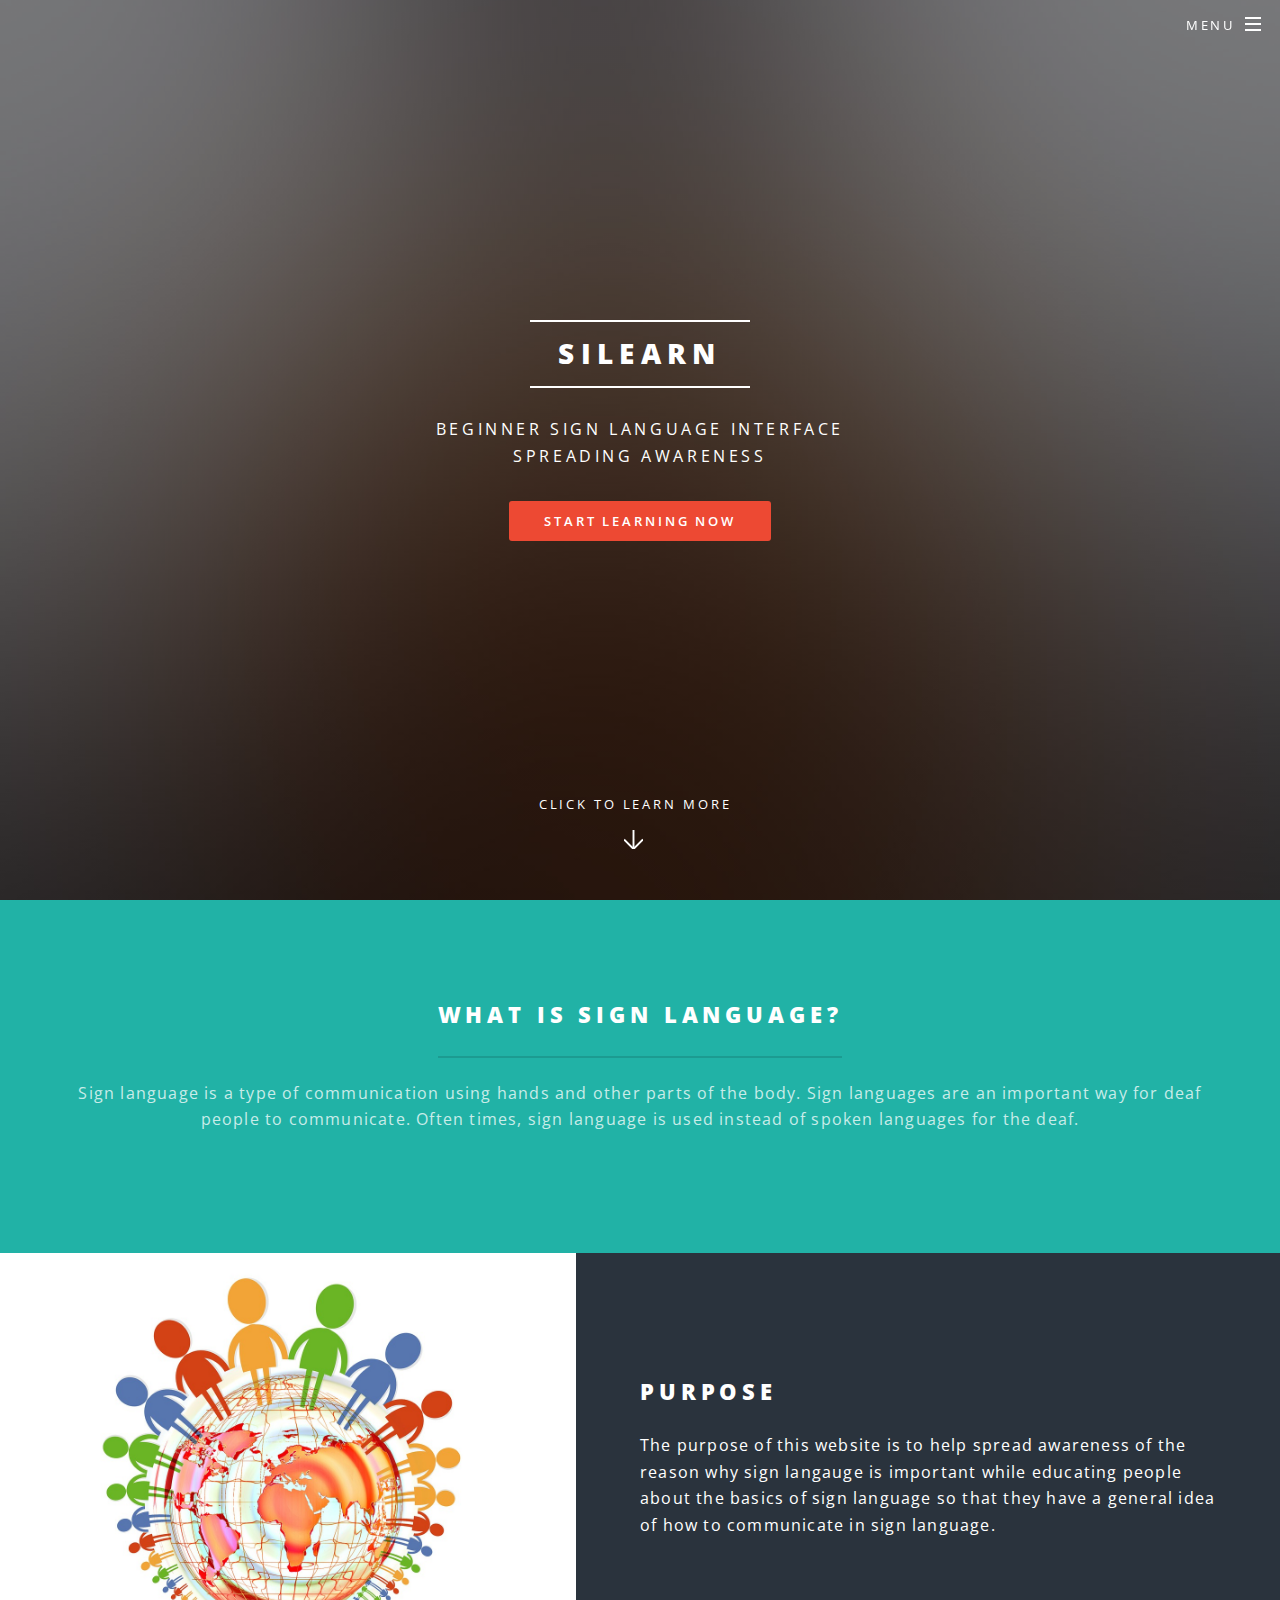
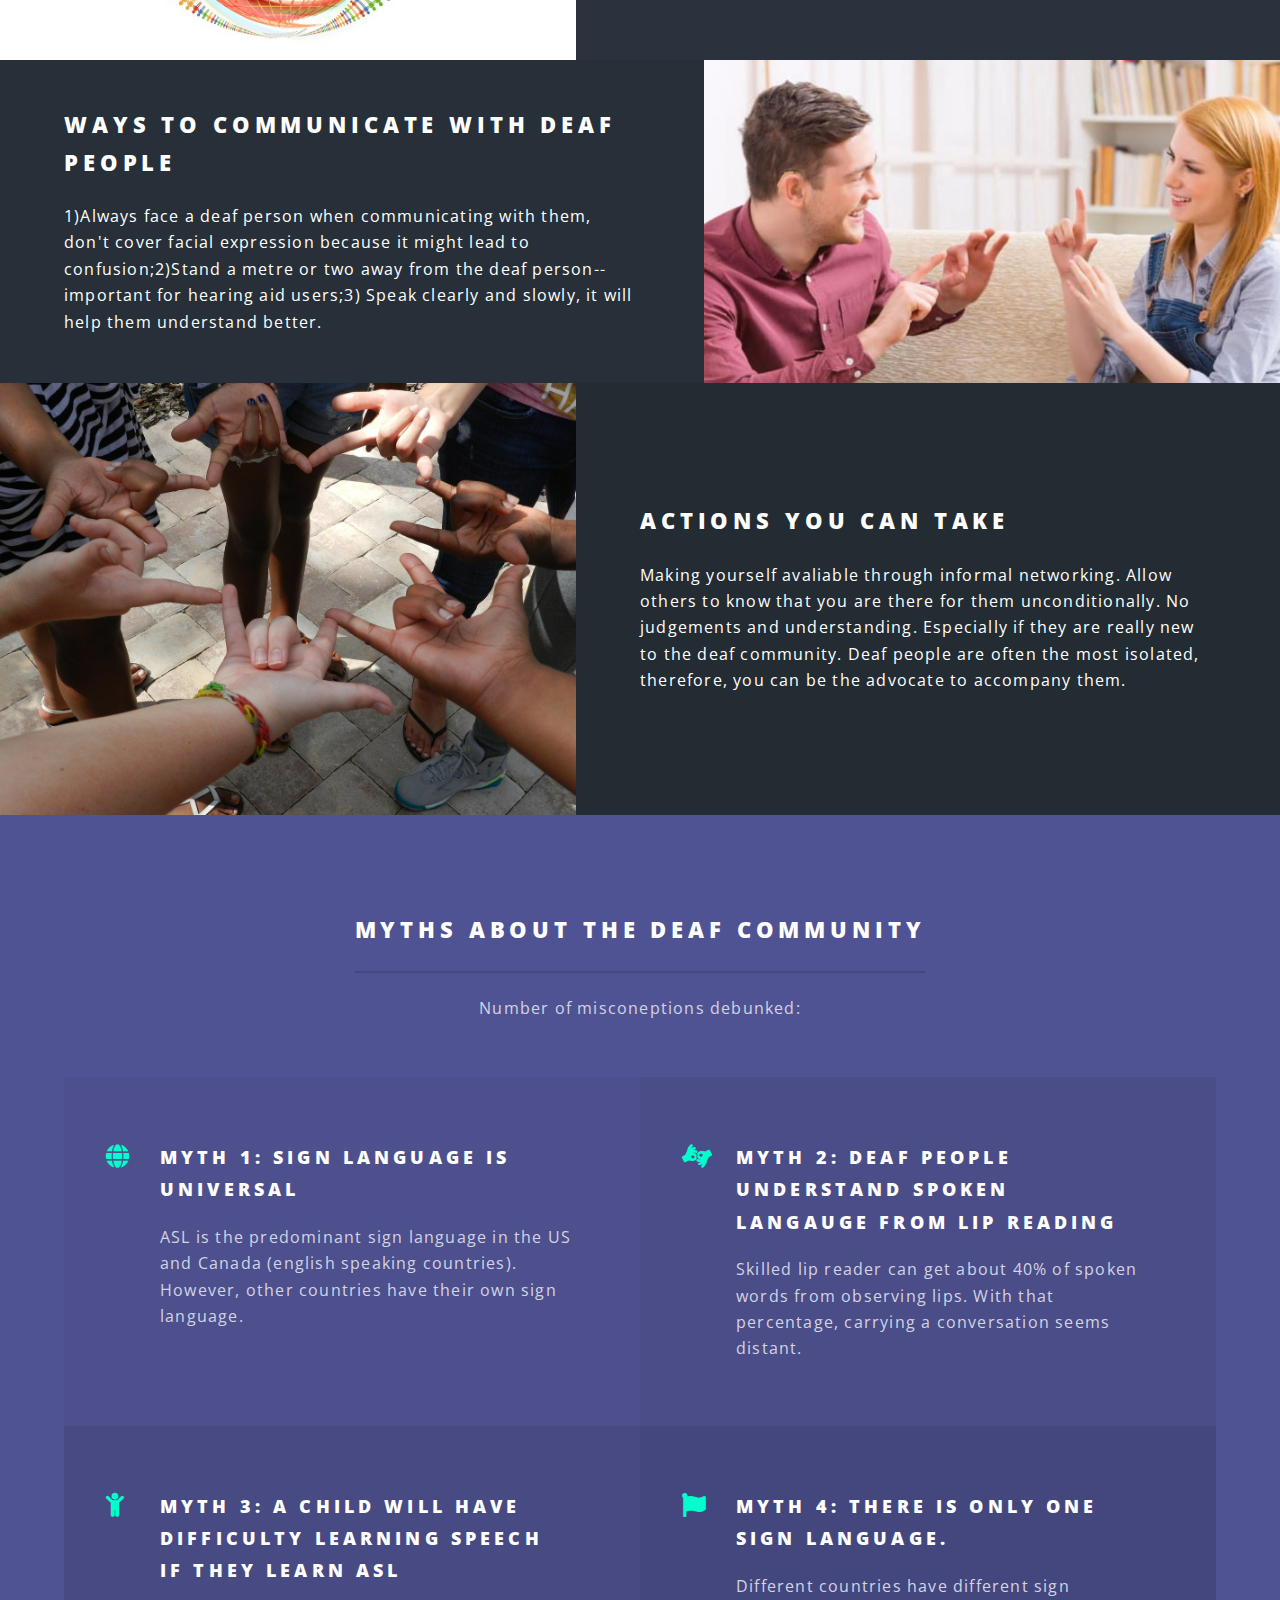
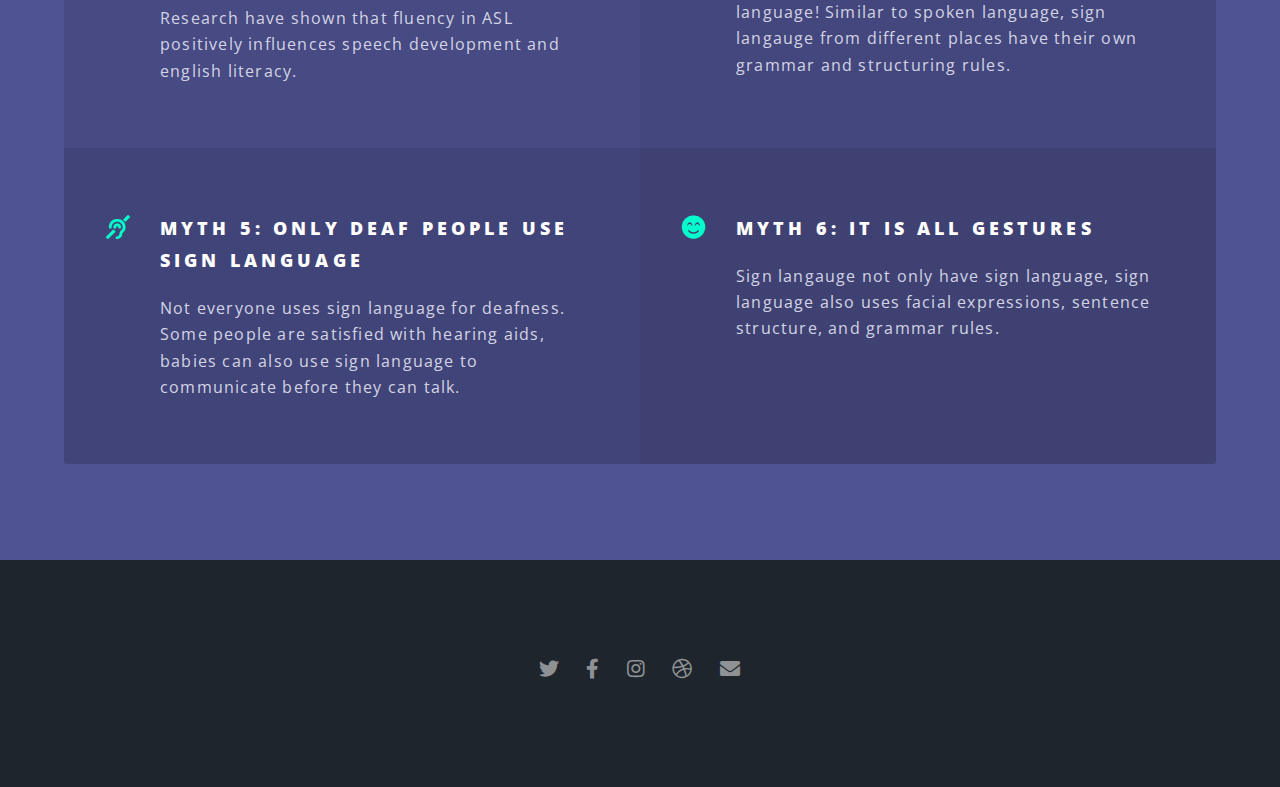
<file: index.html>
<!DOCTYPE HTML>
<html>
	<head>
		<title>Silearn</title>
		<meta charset="utf-8" />
		<meta name="viewport" content="width=device-width, initial-scale=1, user-scalable=no" />
		<link rel="stylesheet" href="cssJS/css/main.css"/>
		<noscript><link rel="stylesheet" href="cssJS/css/noscript.css"/></noscript>
	</head>
	<body class="landing is-preload">
<!-- Page Wrapper -->
	<div id="page-wrapper">
		<!-- Header -->
			<header id="header" class="alt">
				<h1><a href="index.html">Silearn</a></h1>
				<nav id="nav">
					<ul>
						<li class="special">
							<a href="#menu" class="menuToggle"><span>Menu</span></a>
							<div id="menu">
								<ul>
									<li><a href="index.html">Home</a></li>
									<li><a href="learning.html">Learn</a></li>
									<!-- <li><a href="flashcards.html">Flashcards</a></li> not deployed yet -->
									<li><a href="aboutme.html">About</a></li>
								</ul>
							</div>
						</li>
					</ul>
				</nav>
			</header>
<!-- Banner -->
	<section id="banner">
		<div class="inner">
			<h2>Silearn</h2>
			<p>Beginner Sign language Interface<br />
			Spreading Awareness<br />
			<ul class="actions special">
				<li><a href="learning.html" class="button primary">Start Learning Now</a></li>
			</ul>
		</div>
		<a href="#one" class="more scrolly">Click to learn more</a>
	</section>

<!-- One -->
	<section id="one" class="wrapper style1 special">
		<div class="inner">
			<header class="major">
				<h2>What is Sign Language?</h2>
				<p>Sign language is a type of communication using hands and other parts of the body. Sign languages are an important way for deaf people to communicate. Often times, sign language is used instead of spoken languages for the deaf.  </p>
			</header>
		</div>
	</section>
<!-- Two -->
	<section id="two" class="wrapper alt style2">
		<section class="spotlight">
			<div class="image"><img src="assets/peopleHoldinghands.jpg" alt="2 people communicating saying hello in ASL" /></div><div class="content">
				<h2>Purpose</h2>
				<p>The purpose of this website is to help spread awareness of the reason why sign langauge is important while educating people about the basics of sign language so that they have a general idea of how to communicate in sign language.</p>
			</div>
		</section>
		<section class="spotlight">
			<div class="image"><img src="assets/communication.jpg" alt="" /></div><div class="content">
				<h2>Ways to communicate with deaf people</h2>
				<p>1)Always face a deaf person when communicating with them, don't cover facial expression because it might lead to confusion;2)Stand a metre or two away from the deaf person--important for hearing aid users;3) Speak clearly and slowly, it will help them understand better.</p>
			</div>
		</section>
		<section class="spotlight">
			<div class="image"><img src="assets/groupofhands.jpg" alt="group of people together as one with their hands" /></div><div class="content">
				<h2>Actions you can take</h2>
				<p>Making yourself avaliable through informal networking. Allow others to know that you are there for them unconditionally. No judgements and understanding. Especially if they are really new to the deaf community. Deaf people are often the most isolated, therefore, you can be the advocate to accompany them.</p>
			</div>
		</section>
	</section>

<!-- Three -->
	<section id="three" class="wrapper style3 special">
		<div class="inner">
			<header class="major">
				<h2>Myths about the deaf community</h2>
				<p>Number of misconeptions debunked:</p>
			</header>
			<ul class="features">
				<li class="icon solid fa-globe">
					<h3>Myth 1: Sign language is universal</h3>
					<p>ASL is the predominant sign language in the US and Canada (english speaking countries). However, other countries have their own sign language.</p>
				</li>
				<li class="icon solid fa-american-sign-language-interpreting">
					<h3>Myth 2: Deaf people understand spoken langauge from lip reading</h3>
					<p>Skilled lip reader can get about 40% of spoken words from observing lips. With that percentage, carrying a conversation seems distant.</p>
				</li>
				<li class="icon solid fa-child">
					<h3>Myth 3: A child will have difficulty learning speech if they learn ASL</h3>
					<p>Research have shown that fluency in ASL positively influences speech development and english literacy.</p>
				</li>
				<li class="icon solid fa-flag">
					<h3>Myth 4: There is only one sign language.</h3>
					<p>Different countries have different sign language! Similar to spoken language, sign langauge from different places have their own grammar and structuring rules.</p>
				</li>
				<li class="icon solid fa-deaf">
					<h3>Myth 5: Only deaf people use sign language</h3>
					<p>Not everyone uses sign language for deafness. Some people are satisfied with hearing aids, babies can also use sign language to communicate before they can talk.</p>
				</li>
				<li class="icon solid fa-smile-beam">
					<h3>Myth 6: It is all gestures</h3>
					<p>Sign langauge not only have sign language, sign language also uses facial expressions, sentence structure, and grammar rules.</p>
				</li>
			</ul>
		</div>
	</section>

		<!-- Footer -->
			<footer id="footer">
				<ul class="icons">
					<li><a href="#" class="icon brands fa-twitter"><span class="label">Twitter</span></a></li>
					<li><a href="#" class="icon brands fa-facebook-f"><span class="label">Facebook</span></a></li>
					<li><a href="#" class="icon brands fa-instagram"><span class="label">Instagram</span></a></li>
					<li><a href="#" class="icon brands fa-dribbble"><span class="label">Dribbble</span></a></li>
					<li><a href="#" class="icon solid fa-envelope"><span class="label">Email</span></a></li>
				</ul>
			</footer>

	</div>

		<!-- Scripts -->
		<script src="cssJS/js/jquery.min.js"></script>
		<script src="cssJS/js/jquery.scrollex.min.js"></script>
		<script src="cssJS/js/jquery.scrolly.min.js"></script>
		<script src="cssJS/js/browser.min.js"></script>
		<script src="cssJS/js/breakpoints.min.js"></script>
		<script src="cssJS/js/util.js"></script>
		<script src="cssJS/js/main.js"></script>

	</body>
</html>
</file>
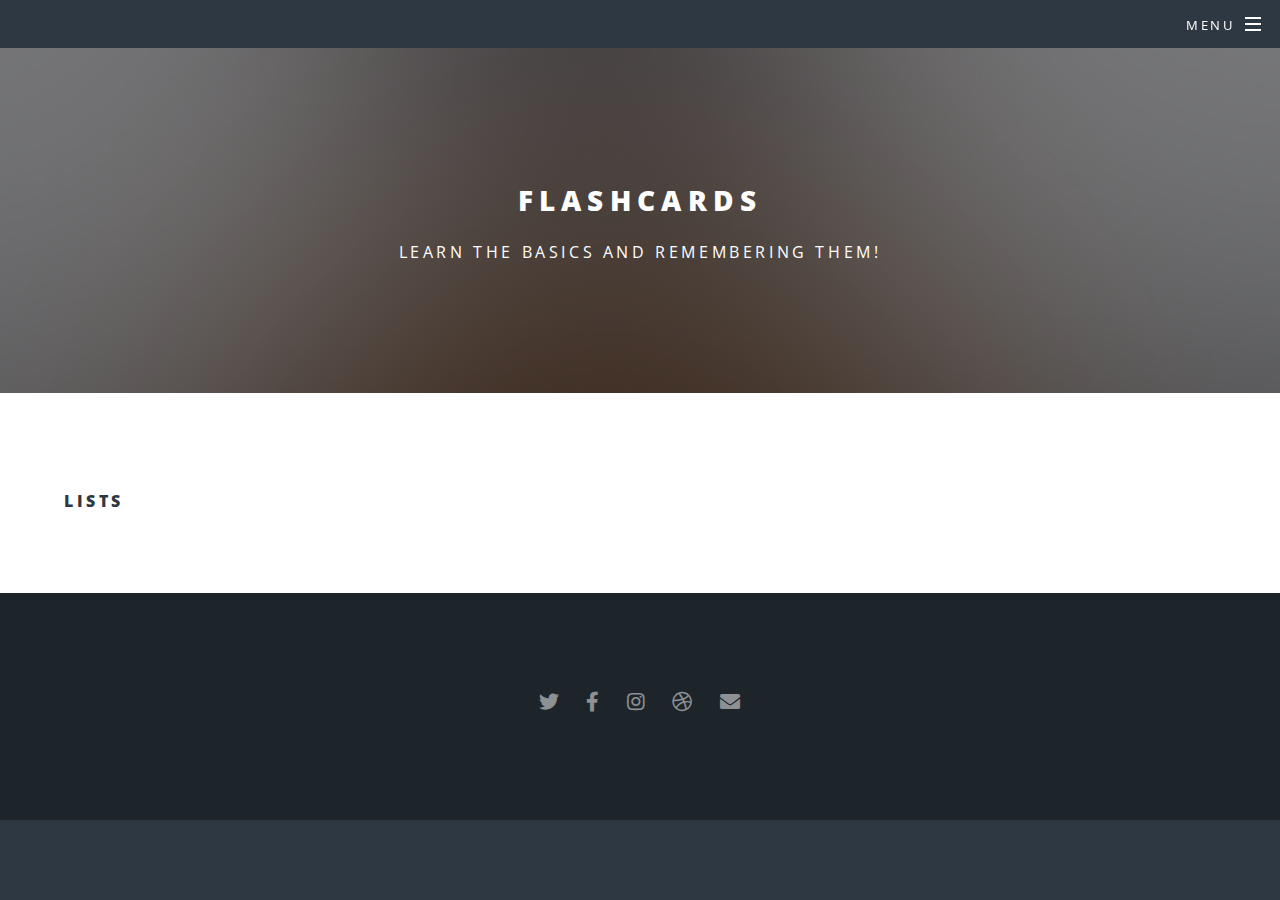
<file: flashcards.html>
<!DOCTYPE HTML>
<html>
	<head>
		<title>Flashcards</title>
		<meta charset="utf-8" />
		<meta name="viewport" content="width=device-width, initial-scale=1, user-scalable=no" />
		<link rel="stylesheet" href="cssJS/css/main.css" />
		<noscript><link rel="stylesheet" href="cssJS/css/noscript.css" /></noscript>
	</head>
	<body class="is-preload">

	<!-- Page Wrapper -->
	<div id="page-wrapper">

	<!-- Header -->
	<header id="header" class="alt">
	<h1><a href="index.html">Silearn</a></h1>
	<nav id="nav">
		<ul> 
			<!-- page not deployed -->
			<li class="special">
				<a href="#menu" class="menuToggle"><span>Menu</span></a>
				<div id="menu">
					<ul>
						<li><a href="index.html">Home</a></li>
						<li><a href="learning.html">Learn</a></li>
						<li><a href="flashcards.html">Flashcards</a></li>
						<li><a href="aboutme.html">About</a></li>
					</ul>
				</div>
			</li>
		</ul>
	</nav>
	</header>

	<!-- Main -->
	<article id="main">
		<header>
			<h2>Flashcards</h2>
			<p>Learn the basics and remembering them!</p>
		</header>
		<section class="wrapper style5">
			<div class="inner">
				<section>
					<h4>Lists</h4>
			</div>
		</section>
	</article>

	<!-- Footer -->
	<footer id="footer">
		<ul class="icons">
			<li><a href="#" class="icon brands fa-twitter"><span class="label">Twitter</span></a></li>
			<li><a href="#" class="icon brands fa-facebook-f"><span class="label">Facebook</span></a></li>
			<li><a href="#" class="icon brands fa-instagram"><span class="label">Instagram</span></a></li>
			<li><a href="#" class="icon brands fa-dribbble"><span class="label">Dribbble</span></a></li>
			<li><a href="#" class="icon solid fa-envelope"><span class="label">Email</span></a></li>
		</ul>
	</footer>

	</div>

	<!-- Scripts -->
	<script src="cssJS/js/jquery.min.js"></script>
	<script src="cssJS/js/jquery.scrollex.min.js"></script>
	<script src="cssJS/js/jquery.scrolly.min.js"></script>
	<script src="cssJS/js/browser.min.js"></script>
	<script src="cssJS/js/breakpoints.min.js"></script>
	<script src="cssJS/js/util.js"></script>
	<script src="cssJS/js/main.js"></script>

	</body>
</html>
</file>
<file: cssJS/css/noscript.css>
/* Banner transformation, the base*/

	body.is-preload #banner h2 {
		-moz-transform: none;
		-webkit-transform: none;
		-ms-transform: none;
		transform: none;
		opacity: 1;
	}

		body.is-preload #banner h2:before, body.is-preload #banner h2:after {
			width: 100%;
		}

	body.is-preload #banner .more {
		-moz-transform: none;
		-webkit-transform: none;
		-ms-transform: none;
		transform: none;
		opacity: 1;
	}

	body.is-preload #banner:after {
		opacity: 0;
	}
</file>
<file: cssJS/css/main.css>
@import url(fontawesome-all.min.css);
@import url("https://fonts.googleapis.com/css?family=Open+Sans:400,400italic,600,600italic,800,800italic");

html, body, div, span, applet, object,
iframe, h1, h2, h3, h4, h5, h6, p, blockquote,
pre, a, abbr, acronym, address, big, cite,
code, del, dfn, em, img, ins, kbd, q, s, samp,
small, strike, strong, sub, sup, tt, var, b,
u, i, center, dl, dt, dd, ol, ul, li, fieldset,
form, label, legend, table, caption, tbody,
tfoot, thead, tr, th, td, article, aside,
canvas, details, embed, figure, figcaption,
footer, header, hgroup, menu, nav, output, ruby,
section, summary, time, mark, audio, video {
	margin: 0;
	padding: 0;
	border: 0;
	font-size: 100%;
	font: inherit;
	vertical-align: baseline;}

article, aside, details, figcaption, figure,
footer, header, hgroup, menu, nav, section {
	display: block;}

body {
	line-height: 1;
}

ol, ul {
	list-style: none;
}

table {
	border-collapse: collapse;
	border-spacing: 0;
}

body {
	-webkit-text-size-adjust: none;
}

mark {
	background-color: transparent;
	color: inherit;
}

input::-moz-focus-inner {
	border: 0;
	padding: 0;
}

input, select, textarea {
	-moz-appearance: none;
	-webkit-appearance: none;
	-ms-appearance: none;
	appearance: none;
	/* border: none; */
}

/* Basic */

	@-ms-viewport {
		width: device-width;
	}

	html {
		box-sizing: border-box;
	}

	*, *:before, *:after {
		box-sizing: inherit;
	}

	body {
		background: #2e3842;
	}

		body.is-preload *, body.is-preload *:before, body.is-preload *:after {
			-moz-animation: none !important;
			-webkit-animation: none !important;
			-ms-animation: none !important;
			animation: none !important;
			-moz-transition: none !important;
			-webkit-transition: none !important;
			-ms-transition: none !important;
			transition: none !important;
		}

	body, input, select, textarea {
		color: #fff;
		font-family: "Open Sans", Helvetica, sans-serif;
		font-size: 15pt;
		font-weight: 400;
		letter-spacing: 0.075em;
		line-height: 1.65em;
	}

		@media screen and (max-width: 1680px) {

			body, input, select, textarea {
				font-size: 13pt;
			}

		}

		@media screen and (max-width: 1280px) {

			body, input, select, textarea {
				font-size: 12pt;
			}

		}

		@media screen and (max-width: 736px) {

			body, input, select, textarea {
				font-size: 11pt;
				letter-spacing: 0.0375em;
			}

		}

	a {
		-moz-transition: color 0.2s ease, border-bottom-color 0.2s ease;
		-webkit-transition: color 0.2s ease, border-bottom-color 0.2s ease;
		-ms-transition: color 0.2s ease, border-bottom-color 0.2s ease;
		transition: color 0.2s ease, border-bottom-color 0.2s ease;
		border-bottom: dotted 1px;
		color: inherit;
		text-decoration: none;
	}

		a:hover {
			border-bottom-color: transparent;
		}

	strong, b {
		color: #fff;
		font-weight: 600;
	}

	em, i {
		font-style: italic;
	}

	p {
		margin: 0 0 2em 0;
	}

	h1, h2, h3, h4, h5, h6 {
		color: #fff;
		font-weight: 800;
		letter-spacing: 0.225em;
		line-height: 1em;
		margin: 0 0 1em 0;
		text-transform: uppercase;
	}

		h1 a, h2 a, h3 a, h4 a, h5 a, h6 a {
			color: inherit;
			text-decoration: none;
		}

	h2 {
		font-size: 1.35em;
		line-height: 1.75em;
	}

		@media screen and (max-width: 736px) {

			h2 {
				font-size: 1.1em;
				line-height: 1.65em;
			}

		}

	h3 {
		font-size: 1.15em;
		line-height: 1.75em;
	}

		@media screen and (max-width: 736px) {

			h3 {
				font-size: 1em;
				line-height: 1.65em;
			}

		}

	h4 {
		font-size: 1em;
		line-height: 1.5em;
	}

	h5 {
		font-size: 0.8em;
		line-height: 1.5em;
	}

	h6 {
		font-size: 0.7em;
		line-height: 1.5em;
	}

	sub {
		font-size: 0.8em;
		position: relative;
		top: 0.5em;
	}

	sup {
		font-size: 0.8em;
		position: relative;
		top: -0.5em;
	}

	hr {
		border: 0;
		border-bottom: solid 2px #fff;
		margin: 3em 0;
	}

		hr.major {
			margin: 4.5em 0;
		}

	blockquote {
		border-left: solid 4px #fff;
		font-style: italic;
		margin: 0 0 2em 0;
		padding: 0.5em 0 0.5em 2em;
	}

	code {
		background: rgba(144, 144, 144, 0.25);
		border-radius: 3px;
		font-family: "Courier New", monospace;
		font-size: 0.9em;
		letter-spacing: 0;
		margin: 0 0.25em;
		padding: 0.25em 0.65em;
	}

	pre {
		-webkit-overflow-scrolling: touch;
		font-family: "Courier New", monospace;
		font-size: 0.9em;
		margin: 0 0 2em 0;
	}

		pre code {
			display: block;
			line-height: 1.75em;
			padding: 1em 1.5em;
			overflow-x: auto;
		}

	.align-left {
		text-align: left;
	}

	.align-center {
		text-align: center;
	}

	.align-right {
		text-align: right;
	}


/* Section/Article */

	section.special, article.special {
		text-align: center;
	}

	header p {
		color: rgba(255, 255, 255, 0.5);
		position: relative;
		top: -0.25em;
	}

	header h3 + p {
		font-size: 1.1em;
	}

	header h4 + p,
	header h5 + p,
	header h6 + p {
		font-size: 0.9em;
	}

	header.major {
		margin: 0 0 3.5em 0;
	}

		header.major h2, header.major h3, header.major h4, header.major h5, header.major h6 {
			border-bottom: solid 2px #fff;
			display: inline-block;
			padding-bottom: 1em;
			position: relative;
		}

			header.major h2:after, header.major h3:after, header.major h4:after, header.major h5:after, header.major h6:after {
				content: '';
				display: block;
				height: 1px;
			}

		header.major p {
			color: #fff;
			top: 0;
		}

		@media screen and (max-width: 736px) {

			header.major {
				margin: 0 0 2em 0;
			}

		}

	@media screen and (max-width: 980px) {

		header br {
			display: none;
		}

	}

/* Icon */

	.icon {
		text-decoration: none;
		border-bottom: none;
		position: relative;
	}

		.icon:before {
			-moz-osx-font-smoothing: grayscale;
			-webkit-font-smoothing: antialiased;
			display: inline-block;
			font-style: normal;
			font-variant: normal;
			text-rendering: auto;
			line-height: 1;
			text-transform: none !important;
			font-family: 'Font Awesome 5 Free';
			font-weight: 400;
		}

		.icon > .label {
			display: none;
		}

		.icon:before {
			line-height: inherit;
		}

		.icon.solid:before {
			font-weight: 900;
		}

		.icon.brands:before {
			font-family: 'Font Awesome 5 Brands';
		}

		.icon.major {
			-moz-transform: rotate(-45deg);
			-webkit-transform: rotate(-45deg);
			-ms-transform: rotate(-45deg);
			transform: rotate(-45deg);
			border-radius: 3px;
			border: solid 2px #fff;
			display: inline-block;
			font-size: 1.35em;
			height: calc(3em + 2px);
			line-height: 3em;
			text-align: center;
			width: calc(3em + 2px);
		}

			.icon.major:before {
				-moz-transform: rotate(45deg);
				-webkit-transform: rotate(45deg);
				-ms-transform: rotate(45deg);
				transform: rotate(45deg);
				display: inline-block;
				font-size: 1.5em;
			}

			@media screen and (max-width: 736px) {

				.icon.major {
					font-size: 1em;
				}

			}

		.icon.style1 {
			color: #00ffcc;
		}

		.icon.style2 {
			color: #00f0ff;
		}

		.icon.style3 {
			color: #76ddff;
		}

/* Image */

	.image {
		border-radius: 3px;
		border: 0;
		display: inline-block;
		position: relative;
	}

		.image img {
			border-radius: 3px;
			display: block;
		}

		.image.left {
			float: left;
			margin: 0 2em 2em 0;
			top: 0.25em;
		}

		.image.right {
			float: right;
			margin: 0 0 2em 2em;
			top: 0.25em;
		}

		.image.left, .image.right {
			max-width: 40%;
		}

			.image.left img, .image.right img {
				width: 100%;
			}

		.image.fit {
			display: block;
			margin: 0 0 2em 0;
			width: 100%;
		}

			.image.fit img {
				width: 100%;
			}

/* List */

	ol {
		list-style: decimal;
		margin: 0 0 2em 0;
		padding-left: 1.25em;
	}

		ol li {
			padding-left: 0.25em;
		}

	ul {
		list-style: disc;
		margin: 0 0 2em 0;
		padding-left: 1em;
	}

		ul li {
			padding-left: 0.5em;
		}

		ul.alt {
			list-style: none;
			padding-left: 0;
		}

			ul.alt li {
				border-top: solid 1px #fff;
				padding: 0.5em 0;
			}

				ul.alt li:first-child {
					border-top: 0;
					padding-top: 0;
				}

	dl {
		margin: 0 0 2em 0;
	}

/* Actions */

	ul.actions {
		display: -moz-flex;
		display: -webkit-flex;
		display: -ms-flex;
		display: flex;
		cursor: default;
		list-style: none;
		margin-left: -1em;
		padding-left: 0;
	}

		ul.actions li {
			padding: 0 0 0 1em;
			vertical-align: middle;
		}

		ul.actions.special {
			-moz-justify-content: center;
			-webkit-justify-content: center;
			-ms-justify-content: center;
			justify-content: center;
			width: 100%;
			margin-left: 0;
		}

			ul.actions.special li:first-child {
				padding-left: 0;
			}

		ul.actions.stacked {
			-moz-flex-direction: column;
			-webkit-flex-direction: column;
			-ms-flex-direction: column;
			flex-direction: column;
			margin-left: 0;
		}

			ul.actions.stacked li {
				padding: 1em 0 0 0;
			}

				ul.actions.stacked li:first-child {
					padding-top: 0;
				}

		ul.actions.fit {
			width: calc(100% + 1em);
		}

			ul.actions.fit li {
				-moz-flex-grow: 1;
				-webkit-flex-grow: 1;
				-ms-flex-grow: 1;
				flex-grow: 1;
				-moz-flex-shrink: 1;
				-webkit-flex-shrink: 1;
				-ms-flex-shrink: 1;
				flex-shrink: 1;
				width: 100%;
			}

				ul.actions.fit li > * {
					width: 100%;
				}

			ul.actions.fit.stacked {
				width: 100%;
			}

		@media screen and (max-width: 480px) {

			ul.actions:not(.fixed) {
				-moz-flex-direction: column;
				-webkit-flex-direction: column;
				-ms-flex-direction: column;
				flex-direction: column;
				margin-left: 0;
				width: 100% !important;
			}

				ul.actions:not(.fixed) li {
					-moz-flex-grow: 1;
					-webkit-flex-grow: 1;
					-ms-flex-grow: 1;
					flex-grow: 1;
					-moz-flex-shrink: 1;
					-webkit-flex-shrink: 1;
					-ms-flex-shrink: 1;
					flex-shrink: 1;
					padding: 1em 0 0 0;
					text-align: center;
					width: 100%;
				}

					ul.actions:not(.fixed) li > * {
						width: 100%;
					}

					ul.actions:not(.fixed) li:first-child {
						padding-top: 0;
					}

					ul.actions:not(.fixed) li input[type="submit"],
					ul.actions:not(.fixed) li input[type="reset"],
					ul.actions:not(.fixed) li input[type="button"],
					ul.actions:not(.fixed) li button,
					ul.actions:not(.fixed) li .button {
						width: 100%;
					}

						ul.actions:not(.fixed) li input[type="submit"].icon:before,
						ul.actions:not(.fixed) li input[type="reset"].icon:before,
						ul.actions:not(.fixed) li input[type="button"].icon:before,
						ul.actions:not(.fixed) li button.icon:before,
						ul.actions:not(.fixed) li .button.icon:before {
							margin-left: -0.5em;
						}

		}

/* Icons */

	ul.icons {
		cursor: default;
		list-style: none;
		padding-left: 0;
	}

		ul.icons li {
			display: inline-block;
			padding: 0 1em 0 0;
		}

			ul.icons li:last-child {
				padding-right: 0 !important;
			}

		ul.icons.major {
			padding: 1em 0;
		}

			ul.icons.major li {
				padding-right: 3.5em;
			}

				@media screen and (max-width: 736px) {

					ul.icons.major li {
						padding: 0 1em !important;
					}

				}

/* Table */

	.table-wrapper {
		-webkit-overflow-scrolling: touch;
		overflow-x: auto;
	}

	table {
		margin: 0 0 2em 0;
		width: 100%;
	}

		table tbody tr {
			border: solid 1px #fff;
			border-left: 0;
			border-right: 0;
		}

			table tbody tr:nth-child(2n + 1) {
				background-color: rgba(144, 144, 144, 0.25);
			}

		table td {
			padding: 0.75em 0.75em;
		}

		table th {
			color: #fff;
			font-size: 0.9em;
			font-weight: 600;
			padding: 0 0.75em 0.75em 0.75em;
			text-align: left;
		}

		table thead {
			border-bottom: solid 2px #fff;
		}

		table tfoot {
			border-top: solid 2px #fff;
		}

		table.alt {
			border-collapse: separate;
		}

			table.alt tbody tr td {
				border: solid 1px #fff;
				border-left-width: 0;
				border-top-width: 0;
			}

				table.alt tbody tr td:first-child {
					border-left-width: 1px;
				}

			table.alt tbody tr:first-child td {
				border-top-width: 1px;
			}

			table.alt thead {
				border-bottom: 0;
			}

			table.alt tfoot {
				border-top: 0;
			}

/* Button */

	input[type="submit"],
	input[type="reset"],
	input[type="button"],
	button,
	.button {
		-moz-appearance: none;
		-webkit-appearance: none;
		-ms-appearance: none;
		appearance: none;
		-moz-transition: background-color 0.2s ease-in-out, color 0.2s ease-in-out;
		-webkit-transition: background-color 0.2s ease-in-out, color 0.2s ease-in-out;
		-ms-transition: background-color 0.2s ease-in-out, color 0.2s ease-in-out;
		transition: background-color 0.2s ease-in-out, color 0.2s ease-in-out;
		background-color: transparent;
		border-radius: 3px;
		border: 0;
		box-shadow: inset 0 0 0 2px #fff;
		color: #fff;
		cursor: pointer;
		display: inline-block;
		font-size: 0.8em;
		font-weight: 600;
		height: 3.125em;
		letter-spacing: 0.225em;
		line-height: 3.125em;
		max-width: 30em;
		padding: 0 2.75em;
		text-align: center;
		text-decoration: none;
		text-transform: uppercase;
		white-space: nowrap;
		overflow: hidden;
		text-overflow: ellipsis;
	}

		input[type="submit"]:hover,
		input[type="reset"]:hover,
		input[type="button"]:hover,
		button:hover,
		.button:hover {
			background-color: rgba(144, 144, 144, 0.25);
		}

		input[type="submit"]:active,
		input[type="reset"]:active,
		input[type="button"]:active,
		button:active,
		.button:active {
			background-color: rgba(144, 144, 144, 0.5);
		}

		input[type="submit"].icon:before,
		input[type="reset"].icon:before,
		input[type="button"].icon:before,
		button.icon:before,
		.button.icon:before {
			margin-right: 0.5em;
		}

		input[type="submit"].fit,
		input[type="reset"].fit,
		input[type="button"].fit,
		button.fit,
		.button.fit {
			width: 100%;
		}

		input[type="submit"].small,
		input[type="reset"].small,
		input[type="button"].small,
		button.small,
		.button.small {
			font-size: 0.8em;
		}

		input[type="submit"].large,
		input[type="reset"].large,
		input[type="button"].large,
		button.large,
		.button.large {
			font-size: 1.35em;
		}

		input[type="submit"].primary,
		input[type="reset"].primary,
		input[type="button"].primary,
		button.primary,
		.button.primary {
			background-color: #ed4933;
			box-shadow: none !important;
			color: #ffffff !important;
		}

			input[type="submit"].primary:hover,
			input[type="reset"].primary:hover,
			input[type="button"].primary:hover,
			button.primary:hover,
			.button.primary:hover {
				background-color: #ef5e4a !important;
			}

			input[type="submit"].primary:active,
			input[type="reset"].primary:active,
			input[type="button"].primary:active,
			button.primary:active,
			.button.primary:active {
				background-color: #eb341c !important;
			}

		input[type="submit"].disabled, input[type="submit"]:disabled,
		input[type="reset"].disabled,
		input[type="reset"]:disabled,
		input[type="button"].disabled,
		input[type="button"]:disabled,
		button.disabled,
		button:disabled,
		.button.disabled,
		.button:disabled {
			pointer-events: none;
			opacity: 0.25;
		}

		@media screen and (max-width: 736px) {

			input[type="submit"],
			input[type="reset"],
			input[type="button"],
			button,
			.button {
				height: 3.75em;
				line-height: 3.75em;
			}

		}

/* Features */

	.features {
		display: -moz-flex;
		display: -webkit-flex;
		display: -ms-flex;
		display: flex;
		-moz-flex-wrap: wrap;
		-webkit-flex-wrap: wrap;
		-ms-flex-wrap: wrap;
		flex-wrap: wrap;
		-moz-justify-content: center;
		-webkit-justify-content: center;
		-ms-justify-content: center;
		justify-content: center;
		list-style: none;
		padding: 0;
		width: 100%;
	}

		.features li {
			padding: 4em 4em 2em 6em ;
			display: block;
			position: relative;
			text-align: left;
			width: 50%;
		}

			.features li:nth-child(1) {
				background-color: rgba(0, 0, 0, 0.035);
			}

			.features li:nth-child(2) {
				background-color: rgba(0, 0, 0, 0.07);
			}

			.features li:nth-child(3) {
				background-color: rgba(0, 0, 0, 0.105);
			}

			.features li:nth-child(4) {
				background-color: rgba(0, 0, 0, 0.14);
			}

			.features li:nth-child(5) {
				background-color: rgba(0, 0, 0, 0.175);
			}

			.features li:nth-child(6) {
				background-color: rgba(0, 0, 0, 0.21);
			}

			.features li:nth-child(7) {
				background-color: rgba(0, 0, 0, 0.245);
			}

			.features li:nth-child(8) {
				background-color: rgba(0, 0, 0, 0.28);
			}

			.features li:nth-child(9) {
				background-color: rgba(0, 0, 0, 0.315);
			}

			.features li:nth-child(10) {
				background-color: rgba(0, 0, 0, 0.35);
			}

			.features li:before {
				display: block;
				color: #00ffcc;
				position: absolute;
				left: 1.75em;
				top: 2.75em;
				font-size: 1.5em;
			}

			.features li:nth-child(1) {
				border-top-left-radius: 3px;
			}

			.features li:nth-child(2) {
				border-top-right-radius: 3px;
			}

			.features li:nth-last-child(1) {
				border-bottom-right-radius: 3px;
			}

			.features li:nth-last-child(2) {
				border-bottom-left-radius: 3px;
			}

			@media screen and (max-width: 980px) {

				.features li {
					padding: 3em 2em 1em 2em ;
					text-align: center;
				}

					.features li:before {
						left: 0;
						margin: 0 0 1em 0;
						position: relative;
						top: 0;
					}

			}

			@media screen and (max-width: 736px) {

				.features li {
					padding: 3em 0 1em 0 ;
					background-color: transparent !important;
					border-top: solid 2px #fff;
					width: 100%;
				}

					.features li:first-child {
						border-top: 0;
					}

			}

/* Spotlight */

	.spotlight {
		-moz-align-items: center;
		-webkit-align-items: center;
		-ms-align-items: center;
		align-items: center;
		display: -moz-flex;
		display: -webkit-flex;
		display: -ms-flex;
		display: flex;
	}

		.spotlight .image {
			-moz-order: 1;
			-webkit-order: 1;
			-ms-order: 1;
			order: 1;
			border-radius: 0;
			width: 40%;
		}

			.spotlight .image img {
				border-radius: 0;
				width: 100%;
			}

		.spotlight .content {
			padding: 2em 4em 0.1em 4em ;
			-moz-order: 2;
			-webkit-order: 2;
			-ms-order: 2;
			order: 2;
			max-width: 48em;
			width: 60%;
		}

		.spotlight:nth-child(2n) {
			-moz-flex-direction: row-reverse;
			-webkit-flex-direction: row-reverse;
			-ms-flex-direction: row-reverse;
			flex-direction: row-reverse;
		}

		.spotlight:nth-child(1) {
			background-color: rgba(0, 0, 0, 0.075);
		}

		.spotlight:nth-child(2) {
			background-color: rgba(0, 0, 0, 0.15);
		}

		.spotlight:nth-child(3) {
			background-color: rgba(0, 0, 0, 0.225);
		}

		.spotlight:nth-child(4) {
			background-color: rgba(0, 0, 0, 0.3);
		}

		.spotlight:nth-child(5) {
			background-color: rgba(0, 0, 0, 0.375);
		}

		.spotlight:nth-child(6) {
			background-color: rgba(0, 0, 0, 0.45);
		}

		.spotlight:nth-child(7) {
			background-color: rgba(0, 0, 0, 0.525);
		}

		.spotlight:nth-child(8) {
			background-color: rgba(0, 0, 0, 0.6);
		}

		.spotlight:nth-child(9) {
			background-color: rgba(0, 0, 0, 0.675);
		}

		.spotlight:nth-child(10) {
			background-color: rgba(0, 0, 0, 0.75);
		}

		@media screen and (max-width: 1280px) {

			.spotlight .image {
				width: 45%;
			}

			.spotlight .content {
				width: 55%;
			}

		}

		@media screen and (max-width: 980px) {

			.spotlight {
				display: block;
			}

				.spotlight br {
					display: none;
				}

				.spotlight .image {
					width: 100%;
				}

				.spotlight .content {
					padding: 4em 3em 2em 3em ;
					max-width: none;
					text-align: center;
					width: 100%;
				}

		}

		@media screen and (max-width: 736px) {

			.spotlight .content {
				padding: 3em 2em 1em 2em ;
			}

		}

/* Wrapper */

	.wrapper {
		padding: 6em 0 4em 0 ;
	}

		.wrapper > .inner {
			width: 60em;
			margin: 0 auto;
		}

			@media screen and (max-width: 1280px) {

				.wrapper > .inner {
					width: 90%;
				}

			}

			@media screen and (max-width: 980px) {

				.wrapper > .inner {
					width: 100%;
				}

			}

		.wrapper.alt {
			padding: 0;
		}

		.wrapper.style1 {
			background-color: #21b2a6;
			color: #c8ece9;
		}

			.wrapper.style1 strong, .wrapper.style1 b {
				color: #ffffff;
			}

			.wrapper.style1 h2, .wrapper.style1 h3, .wrapper.style1 h4, .wrapper.style1 h5, .wrapper.style1 h6 {
				color: #ffffff;
			}

			.wrapper.style1 hr {
				border-color: rgba(0, 0, 0, 0.125);
			}

			.wrapper.style1 blockquote {
				border-color: rgba(0, 0, 0, 0.125);
			}

			.wrapper.style1 code {
				background: rgba(255, 255, 255, 0.075);
			}

			.wrapper.style1 header p {
				color: #a6e0db;
			}

			.wrapper.style1 header.major h2, .wrapper.style1 header.major h3, .wrapper.style1 header.major h4, .wrapper.style1 header.major h5, .wrapper.style1 header.major h6 {
				border-color: rgba(0, 0, 0, 0.125);
			}

			.wrapper.style1 header.major p {
				color: #c8ece9;
			}

			.wrapper.style1 label {
				color: #ffffff;
			}

			.wrapper.style1 input[type="text"],
			.wrapper.style1 input[type="password"],
			.wrapper.style1 input[type="email"],
			.wrapper.style1 select,
			.wrapper.style1 textarea {
				background-color: rgba(255, 255, 255, 0.075);
			}

			.wrapper.style1 select {
				background-image: url("data:image/svg+xml;charset=utf8,%3Csvg xmlns='http://www.w3.org/2000/svg' width='40' height='40' preserveAspectRatio='none' viewBox='0 0 40 40'%3E%3Cpath d='M9.4,12.3l10.4,10.4l10.4-10.4c0.2-0.2,0.5-0.4,0.9-0.4c0.3,0,0.6,0.1,0.9,0.4l3.3,3.3c0.2,0.2,0.4,0.5,0.4,0.9 c0,0.4-0.1,0.6-0.4,0.9L20.7,31.9c-0.2,0.2-0.5,0.4-0.9,0.4c-0.3,0-0.6-0.1-0.9-0.4L4.3,17.3c-0.2-0.2-0.4-0.5-0.4-0.9 c0-0.4,0.1-0.6,0.4-0.9l3.3-3.3c0.2-0.2,0.5-0.4,0.9-0.4S9.1,12.1,9.4,12.3z' fill='rgba(0, 0, 0, 0.125)' /%3E%3C/svg%3E");
			}

				.wrapper.style1 select option {
					color: #ffffff;
					background: #21b2a6;
				}

			.wrapper.style1 input[type="checkbox"] + label,
			.wrapper.style1 input[type="radio"] + label {
				color: #c8ece9;
			}

				.wrapper.style1 input[type="checkbox"] + label:before,
				.wrapper.style1 input[type="radio"] + label:before {
					background: rgba(255, 255, 255, 0.075);
				}

			.wrapper.style1 input[type="checkbox"]:checked + label:before,
			.wrapper.style1 input[type="radio"]:checked + label:before {
				background: #ffffff;
				color: #21b2a6;
			}

			.wrapper.style1 ::-webkit-input-placeholder {
				color: #a6e0db !important;
			}

			.wrapper.style1 :-moz-placeholder {
				color: #a6e0db !important;
			}

			.wrapper.style1 ::-moz-placeholder {
				color: #a6e0db !important;
			}

			.wrapper.style1 :-ms-input-placeholder {
				color: #a6e0db !important;
			}

			.wrapper.style1 .formerize-placeholder {
				color: #a6e0db !important;
			}

			.wrapper.style1 .icon.major {
				border-color: rgba(0, 0, 0, 0.125);
			}

			.wrapper.style1 ul.alt li {
				border-color: rgba(0, 0, 0, 0.125);
			}

			.wrapper.style1 table tbody tr {
				border-color: rgba(0, 0, 0, 0.125);
			}

				.wrapper.style1 table tbody tr:nth-child(2n + 1) {
					background-color: rgba(255, 255, 255, 0.075);
				}

			.wrapper.style1 table th {
				color: #ffffff;
			}

			.wrapper.style1 table thead {
				border-color: rgba(0, 0, 0, 0.125);
			}

			.wrapper.style1 table tfoot {
				border-color: rgba(0, 0, 0, 0.125);
			}

			.wrapper.style1 table.alt tbody tr td {
				border-color: rgba(0, 0, 0, 0.125);
			}

			.wrapper.style1 input[type="submit"],
			.wrapper.style1 input[type="reset"],
			.wrapper.style1 input[type="button"],
			.wrapper.style1 button,
			.wrapper.style1 .button {
				box-shadow: inset 0 0 0 2px rgba(0, 0, 0, 0.125);
				color: #ffffff;
			}

				.wrapper.style1 input[type="submit"]:hover,
				.wrapper.style1 input[type="reset"]:hover,
				.wrapper.style1 input[type="button"]:hover,
				.wrapper.style1 button:hover,
				.wrapper.style1 .button:hover {
					background-color: rgba(255, 255, 255, 0.075);
				}

				.wrapper.style1 input[type="submit"]:active,
				.wrapper.style1 input[type="reset"]:active,
				.wrapper.style1 input[type="button"]:active,
				.wrapper.style1 button:active,
				.wrapper.style1 .button:active {
					background-color: rgba(255, 255, 255, 0.2);
				}

			@media screen and (max-width: 736px) {

				.wrapper.style1 .features li {
					border-top-color: rgba(0, 0, 0, 0.125);
				}

			}

		.wrapper.style2 {
			background-color: #2e3842;
		}

		.wrapper.style3 {
			background-color: #505393;
			color: #d3d4e4;
		}

			.wrapper.style3 strong, .wrapper.style3 b {
				color: #ffffff;
			}

			.wrapper.style3 h2, .wrapper.style3 h3, .wrapper.style3 h4, .wrapper.style3 h5, .wrapper.style3 h6 {
				color: #ffffff;
			}

			.wrapper.style3 hr {
				border-color: rgba(0, 0, 0, 0.125);
			}

			.wrapper.style3 blockquote {
				border-color: rgba(0, 0, 0, 0.125);
			}

			.wrapper.style3 code {
				background: rgba(255, 255, 255, 0.075);
			}

			.wrapper.style3 header p {
				color: #b9bad4;
			}

			.wrapper.style3 header.major h2, .wrapper.style3 header.major h3, .wrapper.style3 header.major h4, .wrapper.style3 header.major h5, .wrapper.style3 header.major h6 {
				border-color: rgba(0, 0, 0, 0.125);
			}

			.wrapper.style3 header.major p {
				color: #d3d4e4;
			}

			.wrapper.style3 label {
				color: #ffffff;
			}

			.wrapper.style3 input[type="text"],
			.wrapper.style3 input[type="password"],
			.wrapper.style3 input[type="email"],
			.wrapper.style3 select,
			.wrapper.style3 textarea {
				background-color: rgba(255, 255, 255, 0.075);
			}

			.wrapper.style3 select {
				background-image: url("data:image/svg+xml;charset=utf8,%3Csvg xmlns='http://www.w3.org/2000/svg' width='40' height='40' preserveAspectRatio='none' viewBox='0 0 40 40'%3E%3Cpath d='M9.4,12.3l10.4,10.4l10.4-10.4c0.2-0.2,0.5-0.4,0.9-0.4c0.3,0,0.6,0.1,0.9,0.4l3.3,3.3c0.2,0.2,0.4,0.5,0.4,0.9 c0,0.4-0.1,0.6-0.4,0.9L20.7,31.9c-0.2,0.2-0.5,0.4-0.9,0.4c-0.3,0-0.6-0.1-0.9-0.4L4.3,17.3c-0.2-0.2-0.4-0.5-0.4-0.9 c0-0.4,0.1-0.6,0.4-0.9l3.3-3.3c0.2-0.2,0.5-0.4,0.9-0.4S9.1,12.1,9.4,12.3z' fill='rgba(0, 0, 0, 0.125)' /%3E%3C/svg%3E");
			}

				.wrapper.style3 select option {
					color: #ffffff;
					background: #505393;
				}

			.wrapper.style3 input[type="checkbox"] + label,
			.wrapper.style3 input[type="radio"] + label {
				color: #d3d4e4;
			}

				.wrapper.style3 input[type="checkbox"] + label:before,
				.wrapper.style3 input[type="radio"] + label:before {
					background: rgba(255, 255, 255, 0.075);
				}

			.wrapper.style3 input[type="checkbox"]:checked + label:before,
			.wrapper.style3 input[type="radio"]:checked + label:before {
				background: #ffffff;
				color: #505393;
			}

			.wrapper.style3 ::-webkit-input-placeholder {
				color: #b9bad4 !important;
			}

			.wrapper.style3 :-moz-placeholder {
				color: #b9bad4 !important;
			}

			.wrapper.style3 ::-moz-placeholder {
				color: #b9bad4 !important;
			}

			.wrapper.style3 :-ms-input-placeholder {
				color: #b9bad4 !important;
			}

			.wrapper.style3 .formerize-placeholder {
				color: #b9bad4 !important;
			}

			.wrapper.style3 .icon.major {
				border-color: rgba(0, 0, 0, 0.125);
			}

			.wrapper.style3 ul.alt li {
				border-color: rgba(0, 0, 0, 0.125);
			}

			.wrapper.style3 table tbody tr {
				border-color: rgba(0, 0, 0, 0.125);
			}

				.wrapper.style3 table tbody tr:nth-child(2n + 1) {
					background-color: rgba(255, 255, 255, 0.075);
				}

			.wrapper.style3 table th {
				color: #ffffff;
			}

			.wrapper.style3 table thead {
				border-color: rgba(0, 0, 0, 0.125);
			}

			.wrapper.style3 table tfoot {
				border-color: rgba(0, 0, 0, 0.125);
			}

			.wrapper.style3 table.alt tbody tr td {
				border-color: rgba(0, 0, 0, 0.125);
			}

			.wrapper.style3 input[type="submit"],
			.wrapper.style3 input[type="reset"],
			.wrapper.style3 input[type="button"],
			.wrapper.style3 button,
			.wrapper.style3 .button {
				box-shadow: inset 0 0 0 2px rgba(0, 0, 0, 0.125);
				color: #ffffff;
			}

				.wrapper.style3 input[type="submit"]:hover,
				.wrapper.style3 input[type="reset"]:hover,
				.wrapper.style3 input[type="button"]:hover,
				.wrapper.style3 button:hover,
				.wrapper.style3 .button:hover {
					background-color: rgba(255, 255, 255, 0.075);
				}

				.wrapper.style3 input[type="submit"]:active,
				.wrapper.style3 input[type="reset"]:active,
				.wrapper.style3 input[type="button"]:active,
				.wrapper.style3 button:active,
				.wrapper.style3 .button:active {
					background-color: rgba(255, 255, 255, 0.2);
				}

			@media screen and (max-width: 736px) {

				.wrapper.style3 .features li {
					border-top-color: rgba(0, 0, 0, 0.125);
				}

			}

		.wrapper.style4 {
			background-color: transparent;
		}

		.wrapper.style5 {
			background-color: #ffffff;
			color: #4E4852;
		}

			.wrapper.style5 strong, .wrapper.style5 b {
				color: #2E3842;
			}

			.wrapper.style5 h2, .wrapper.style5 h3, .wrapper.style5 h4, .wrapper.style5 h5, .wrapper.style5 h6 {
				color: #2E3842;
			}

			.wrapper.style5 hr {
				border-color: #dfdfdf;
			}

			.wrapper.style5 blockquote {
				border-color: #dfdfdf;
			}

			.wrapper.style5 code {
				background: rgba(0, 0, 0, 0.0375);
			}

			.wrapper.style5 header p {
				color: #8E8892;
			}

			.wrapper.style5 header.major h2, .wrapper.style5 header.major h3, .wrapper.style5 header.major h4, .wrapper.style5 header.major h5, .wrapper.style5 header.major h6 {
				border-color: #dfdfdf;
			}

			.wrapper.style5 header.major p {
				color: #4E4852;
			}

			.wrapper.style5 label {
				color: #2E3842;
			}

			.wrapper.style5 input[type="text"],
			.wrapper.style5 input[type="password"],
			.wrapper.style5 input[type="email"],
			.wrapper.style5 select,
			.wrapper.style5 textarea {
				background-color: rgba(0, 0, 0, 0.0375);
			}

			.wrapper.style5 select {
				background-image: url("data:image/svg+xml;charset=utf8,%3Csvg xmlns='http://www.w3.org/2000/svg' width='40' height='40' preserveAspectRatio='none' viewBox='0 0 40 40'%3E%3Cpath d='M9.4,12.3l10.4,10.4l10.4-10.4c0.2-0.2,0.5-0.4,0.9-0.4c0.3,0,0.6,0.1,0.9,0.4l3.3,3.3c0.2,0.2,0.4,0.5,0.4,0.9 c0,0.4-0.1,0.6-0.4,0.9L20.7,31.9c-0.2,0.2-0.5,0.4-0.9,0.4c-0.3,0-0.6-0.1-0.9-0.4L4.3,17.3c-0.2-0.2-0.4-0.5-0.4-0.9 c0-0.4,0.1-0.6,0.4-0.9l3.3-3.3c0.2-0.2,0.5-0.4,0.9-0.4S9.1,12.1,9.4,12.3z' fill='%23dfdfdf' /%3E%3C/svg%3E");
			}

				.wrapper.style5 select option {
					color: #2E3842;
					background: #ffffff;
				}

			.wrapper.style5 input[type="checkbox"] + label,
			.wrapper.style5 input[type="radio"] + label {
				color: #4E4852;
			}

				.wrapper.style5 input[type="checkbox"] + label:before,
				.wrapper.style5 input[type="radio"] + label:before {
					background: rgba(0, 0, 0, 0.0375);
				}

			.wrapper.style5 input[type="checkbox"]:checked + label:before,
			.wrapper.style5 input[type="radio"]:checked + label:before {
				background: #2E3842;
				color: #ffffff;
			}

			.wrapper.style5 ::-webkit-input-placeholder {
				color: #8E8892 !important;
			}

			.wrapper.style5 :-moz-placeholder {
				color: #8E8892 !important;
			}

			.wrapper.style5 ::-moz-placeholder {
				color: #8E8892 !important;
			}

			.wrapper.style5 :-ms-input-placeholder {
				color: #8E8892 !important;
			}

			.wrapper.style5 .formerize-placeholder {
				color: #8E8892 !important;
			}

			.wrapper.style5 .icon.major {
				border-color: #dfdfdf;
			}

			.wrapper.style5 ul.alt li {
				border-color: #dfdfdf;
			}

			.wrapper.style5 table tbody tr {
				border-color: #dfdfdf;
			}

				.wrapper.style5 table tbody tr:nth-child(2n + 1) {
					background-color: rgba(0, 0, 0, 0.0375);
				}

			.wrapper.style5 table th {
				color: #2E3842;
			}

			.wrapper.style5 table thead {
				border-color: #dfdfdf;
			}

			.wrapper.style5 table tfoot {
				border-color: #dfdfdf;
			}

			.wrapper.style5 table.alt tbody tr td {
				border-color: #dfdfdf;
			}

			.wrapper.style5 input[type="submit"],
			.wrapper.style5 input[type="reset"],
			.wrapper.style5 input[type="button"],
			.wrapper.style5 button,
			.wrapper.style5 .button {
				box-shadow: inset 0 0 0 2px #dfdfdf;
				color: #2E3842;
			}

				.wrapper.style5 input[type="submit"]:hover,
				.wrapper.style5 input[type="reset"]:hover,
				.wrapper.style5 input[type="button"]:hover,
				.wrapper.style5 button:hover,
				.wrapper.style5 .button:hover {
					background-color: rgba(0, 0, 0, 0.0375);
				}

				.wrapper.style5 input[type="submit"]:active,
				.wrapper.style5 input[type="reset"]:active,
				.wrapper.style5 input[type="button"]:active,
				.wrapper.style5 button:active,
				.wrapper.style5 .button:active {
					background-color: rgba(0, 0, 0, 0.1);
				}

			@media screen and (max-width: 736px) {

				.wrapper.style5 .features li {
					border-top-color: #dfdfdf;
				}

			}

		@media screen and (max-width: 980px) {

			.wrapper {
				padding: 4em 3em 2em 3em ;
			}

		}

		@media screen and (max-width: 736px) {

			.wrapper {
				padding: 3em 2em 1em 2em ;
			}

		}

/* Page Wrapper + Menu */

	#page-wrapper {
		-moz-transition: opacity 0.5s ease;
		-webkit-transition: opacity 0.5s ease;
		-ms-transition: opacity 0.5s ease;
		transition: opacity 0.5s ease;
		opacity: 1;
		padding-top: 3em;
	}

		#page-wrapper:before {
			background: rgba(0, 0, 0, 0);
			content: '';
			display: block;
			display: none;
			height: 100%;
			left: 0;
			position: fixed;
			top: 0;
			width: 100%;
			z-index: 10001;
		}

	#menu {
		-moz-transform: translateX(20em);
		-webkit-transform: translateX(20em);
		-ms-transform: translateX(20em);
		transform: translateX(20em);
		-moz-transition: -moz-transform 0.5s ease;
		-webkit-transition: -webkit-transform 0.5s ease;
		-ms-transition: -ms-transform 0.5s ease;
		transition: transform 0.5s ease;
		-webkit-overflow-scrolling: touch;
		background: #21b2a6;
		color: #ffffff;
		height: 100%;
		max-width: 80%;
		overflow-y: auto;
		padding: 3em 2em;
		position: fixed;
		right: 0;
		top: 0;
		width: 20em;
		z-index: 10002;
	}

		#menu ul {
			list-style: none;
			padding: 0;
		}

			#menu ul > li {
				border-top: solid 1px rgba(0, 0, 0, 0.125);
				margin: 0.5em 0 0 0;
				padding: 0.5em 0 0 0;
			}

				#menu ul > li:first-child {
					border-top: 0 !important;
					margin-top: 0 !important;
					padding-top: 0 !important;
				}

				#menu ul > li > a {
					border: 0;
					color: inherit;
					display: block;
					font-size: 0.8em;
					letter-spacing: 0.225em;
					outline: 0;
					text-decoration: none;
					text-transform: uppercase;
				}

					@media screen and (max-width: 736px) {

						#menu ul > li > a {
							line-height: 3em;
						}

					}

		#menu .close {
			background-image: url("images/close.svg");
			background-position: 4.85em 1em;
			background-repeat: no-repeat;
			border: 0;
			cursor: pointer;
			display: block;
			height: 3em;
			position: absolute;
			right: 0;
			top: 0;
			vertical-align: middle;
			width: 7em;
		}

		@media screen and (max-width: 736px) {

			#menu {
				padding: 3em 1.5em;
			}

		}

	body.is-menu-visible #page-wrapper {
		opacity: 0.35;
	}

		body.is-menu-visible #page-wrapper:before {
			display: block;
		}

	body.is-menu-visible #menu {
		-moz-transform: translateX(0);
		-webkit-transform: translateX(0);
		-ms-transform: translateX(0);
		transform: translateX(0);
	}

/* Header */

	#header {
		-moz-transition: background-color 0.2s ease;
		-webkit-transition: background-color 0.2s ease;
		-ms-transition: background-color 0.2s ease;
		transition: background-color 0.2s ease;
		background: #2e3842;
		height: 3em;
		left: 0;
		line-height: 3em;
		position: fixed;
		top: 0;
		width: 100%;
		z-index: 10000;
	}

		#header h1 {
			-moz-transition: opacity 0.2s ease;
			-webkit-transition: opacity 0.2s ease;
			-ms-transition: opacity 0.2s ease;
			transition: opacity 0.2s ease;
			height: inherit;
			left: 1.25em;
			line-height: inherit;
			position: absolute;
			top: 0;
		}

			#header h1 a {
				border: 0;
				display: block;
				height: inherit;
				line-height: inherit;
			}

				@media screen and (max-width: 736px) {

					#header h1 a {
						font-size: 0.8em;
					}

				}

		#header nav {
			height: inherit;
			line-height: inherit;
			position: absolute;
			right: 0;
			top: 0;
		}

			#header nav > ul {
				list-style: none;
				margin: 0;
				padding: 0;
				white-space: nowrap;
			}

				#header nav > ul > li {
					display: inline-block;
					padding: 0;
				}

					#header nav > ul > li > a {
						border: 0;
						color: #fff;
						display: block;
						font-size: 0.8em;
						letter-spacing: 0.225em;
						padding: 0 1.5em;
						text-transform: uppercase;
					}

						#header nav > ul > li > a.menuToggle {
							outline: 0;
							position: relative;
						}

							#header nav > ul > li > a.menuToggle:after {
								background-image: url("images/bars.svg");
								background-position: right center;
								background-repeat: no-repeat;
								content: '';
								display: inline-block;
								height: 3.75em;
								vertical-align: top;
								width: 2em;
							}

							@media screen and (max-width: 736px) {

								#header nav > ul > li > a.menuToggle {
									padding: 0 1.5em;
								}

									#header nav > ul > li > a.menuToggle span {
										display: none;
									}

							}

						@media screen and (max-width: 736px) {

							#header nav > ul > li > a {
								padding: 0 0 0 1.5em;
							}

						}

					#header nav > ul > li:first-child {
						margin-left: 0;
					}

		#header.alt {
			background: transparent;
		}

			#header.alt h1 {
				pointer-events: none;
				opacity: 0;
			}

/* Banner */

	#banner {
		display: -moz-flex;
		display: -webkit-flex;
		display: -ms-flex;
		display: flex;
		-moz-flex-direction: column;
		-webkit-flex-direction: column;
		-ms-flex-direction: column;
		flex-direction: column;
		-moz-justify-content: center;
		-webkit-justify-content: center;
		-ms-justify-content: center;
		justify-content: center;
		cursor: default;
		height: 100vh;
		min-height: 35em;
		overflow: hidden;
		position: relative;
		text-align: center;
	}

		#banner h2 {
			-moz-transform: scale(1);
			-webkit-transform: scale(1);
			-ms-transform: scale(1);
			transform: scale(1);
			-moz-transition: -moz-transform 0.5s ease, opacity 0.5s ease;
			-webkit-transition: -webkit-transform 0.5s ease, opacity 0.5s ease;
			-ms-transition: -ms-transform 0.5s ease, opacity 0.5s ease;
			transition: transform 0.5s ease, opacity 0.5s ease;
			display: inline-block;
			font-size: 1.75em;
			opacity: 1;
			padding: 0.35em 1em;
			position: relative;
			z-index: 1;
		}

			#banner h2:before, #banner h2:after {
				-moz-transition: width 0.85s ease;
				-webkit-transition: width 0.85s ease;
				-ms-transition: width 0.85s ease;
				transition: width 0.85s ease;
				-moz-transition-delay: 0.25s;
				-webkit-transition-delay: 0.25s;
				-ms-transition-delay: 0.25s;
				transition-delay: 0.25s;
				background: #fff;
				content: '';
				display: block;
				height: 2px;
				position: absolute;
				width: 100%;
			}

			#banner h2:before {
				top: 0;
				left: 0;
			}

			#banner h2:after {
				bottom: 0;
				right: 0;
			}

		#banner p {
			letter-spacing: 0.225em;
			text-transform: uppercase;
		}

			#banner p a {
				color: inherit;
			}

		#banner .more {
			-moz-transition: -moz-transform 0.75s ease, opacity 0.75s ease;
			-webkit-transition: -webkit-transform 0.75s ease, opacity 0.75s ease;
			-ms-transition: -ms-transform 0.75s ease, opacity 0.75s ease;
			transition: transform 0.75s ease, opacity 0.75s ease;
			-moz-transition-delay: 3.5s;
			-webkit-transition-delay: 3.5s;
			-ms-transition-delay: 3.5s;
			transition-delay: 3.5s;
			-moz-transform: translateY(0);
			-webkit-transform: translateY(0);
			-ms-transform: translateY(0);
			transform: translateY(0);
			border: none;
			bottom: 0;
			color: inherit;
			font-size: 0.8em;
			height: 8.5em;
			left: 50%;
			letter-spacing: 0.225em;
			margin-left: -8.5em;
			opacity: 1;
			outline: 0;
			padding-left: 0.225em;
			position: absolute;
			text-align: center;
			text-transform: uppercase;
			width: 16em;
			z-index: 1;
		}

			#banner .more:after {
				background-image: url("images/arrow.svg");
				background-position: center;
				background-repeat: no-repeat;
				background-size: contain;
				bottom: 4em;
				content: '';
				display: block;
				height: 1.5em;
				left: 50%;
				margin: 0 0 0 -0.75em;
				position: absolute;
				width: 1.5em;
			}

		#banner:after {
			pointer-events: none;
			-moz-transition: opacity 3s ease-in-out;
			-webkit-transition: opacity 3s ease-in-out;
			-ms-transition: opacity 3s ease-in-out;
			transition: opacity 3s ease-in-out;
			-moz-transition-delay: 1.25s;
			-webkit-transition-delay: 1.25s;
			-ms-transition-delay: 1.25s;
			transition-delay: 1.25s;
			content: '';
			background: #2e3842;
			display: block;
			width: 100%;
			height: 100%;
			position: absolute;
			left: 0;
			top: 0;
			opacity: 0;
		}

		@media screen and (max-width: 736px) {

			#banner {
				padding: 7em 3em 5em 3em ;
				height: auto;
				min-height: 0;
			}

				#banner h2 {
					font-size: 1.25em;
				}

				#banner br {
					display: none;
				}

				#banner .more {
					display: none;
				}

		}

	body.is-preload #banner h2 {
		-moz-transform: scale(0.95);
		-webkit-transform: scale(0.95);
		-ms-transform: scale(0.95);
		transform: scale(0.95);
		opacity: 0;
	}

		body.is-preload #banner h2:before, body.is-preload #banner h2:after {
			width: 0;
		}

	body.is-preload #banner .more {
		-moz-transform: translateY(8.5em);
		-webkit-transform: translateY(8.5em);
		-ms-transform: translateY(8.5em);
		transform: translateY(8.5em);
		opacity: 0;
	}

	body.is-preload #banner:after {
		opacity: 1;
	}

/* CTA */

	#cta .inner {
		display: -moz-flex;
		display: -webkit-flex;
		display: -ms-flex;
		display: flex;
		max-width: 45em;
	}

		#cta .inner header {
			-moz-order: 1;
			-webkit-order: 1;
			-ms-order: 1;
			order: 1;
			padding-right: 3em;
			width: 70%;
		}

			#cta .inner header p {
				color: inherit;
			}

		#cta .inner .actions {
			-moz-order: 2;
			-webkit-order: 2;
			-ms-order: 2;
			order: 2;
			width: 30%;
		}

		@media screen and (max-width: 980px) {

			#cta .inner {
				display: block;
				text-align: center;
			}

				#cta .inner header {
					padding-right: 0;
					width: 100%;
				}

				#cta .inner .actions {
					margin-left: auto;
					margin-right: auto;
					max-width: 20em;
					width: 100%;
				}

		}

		@media screen and (max-width: 736px) {

			#cta .inner .actions {
				max-width: none;
			}

		}

/* Main */

	#main > header {
		padding: 12em 0 10em 0 ;
		background-image: -moz-linear-gradient(top, rgba(0,0,0,0.5), rgba(0,0,0,0.5)), url("../../images/banner.jpg");
		background-image: -webkit-linear-gradient(top, rgba(0,0,0,0.5), rgba(0,0,0,0.5)), url("../../images/banner.jpg");
		background-image: -ms-linear-gradient(top, rgba(0,0,0,0.5), rgba(0,0,0,0.5)), url("../../images/banner.jpg");
		background-image: linear-gradient(top, rgba(0,0,0,0.5), rgba(0,0,0,0.5)), url("../../images/banner.jpg");
		background-attachment: fixed;
		background-position: center center;
		background-repeat: no-repeat;
		background-size: cover;
		text-align: center;
	}

		#main > header h2 {
			font-size: 1.75em;
			margin: 0 0 0.5em 0;
		}

		#main > header p {
			color: inherit;
			letter-spacing: 0.225em;
			text-transform: uppercase;
			top: 0;
		}

			#main > header p a {
				color: inherit;
			}

		@media screen and (max-width: 1680px) {

			#main > header {
				padding: 10em 0 8em 0 ;
			}

		}

		@media screen and (max-width: 1280px) {

			#main > header {
				padding: 8em 3em 6em 3em ;
			}

		}

		@media screen and (max-width: 980px) {

			#main > header {
				padding: 10em 3em 8em 3em ;
			}

		}

		@media screen and (max-width: 736px) {

			#main > header {
				padding: 5em 3em 3em 3em ;
			}

				#main > header h2 {
					font-size: 1.25em;
					margin: 0 0 1em 0;
				}

		}

	body.is-mobile #main > header {
		background-attachment: scroll;
	}

/* Footer */

	#footer {
		padding: 6em 0 4em 0 ;
		background-color: #1d242a;
		text-align: center;
	}

		#footer .icons {
			font-size: 1.25em;
		}

			#footer .icons a {
				color: rgba(255, 255, 255, 0.5);
			}

				#footer .icons a:hover {
					color: #fff;
				}

		#footer .copyright {
			color: rgba(255, 255, 255, 0.5);
			font-size: 0.8em;
			letter-spacing: 0.225em;
			list-style: none;
			padding: 0;
			text-transform: uppercase;
		}

			#footer .copyright li {
				border-left: solid 1px rgba(255, 255, 255, 0.5);
				display: inline-block;
				line-height: 1em;
				margin-left: 1em;
				padding-left: 1em;
			}

				#footer .copyright li:first-child {
					border-left: 0;
					margin-left: 0;
					padding-left: 0;
				}

				#footer .copyright li a {
					color: inherit;
				}

					#footer .copyright li a:hover {
						color: #fff;
					}

				@media screen and (max-width: 480px) {

					#footer .copyright li {
						border: 0;
						display: block;
						line-height: 1.65em;
						margin: 0;
						padding: 0.5em 0;
					}

				}

		@media screen and (max-width: 980px) {

			#footer {
				padding: 4em 3em 2em 3em ;
			}

		}

		@media screen and (max-width: 736px) {

			#footer {
				padding: 3em 2em 1em 2em ;
			}

		}

/* Landing */

	body.landing #page-wrapper {
		background-image: -moz-linear-gradient(top, rgba(0,0,0,0.5), rgba(0,0,0,0.5)), url("../../images/banner.jpg");
		background-image: -webkit-linear-gradient(top, rgba(0,0,0,0.5), rgba(0,0,0,0.5)), url("../../images/banner.jpg");
		background-image: -ms-linear-gradient(top, rgba(0,0,0,0.5), rgba(0,0,0,0.5)), url("../../images/banner.jpg");
		background-image: linear-gradient(top, rgba(0,0,0,0.5), rgba(0,0,0,0.5)), url("../../images/banner.jpg");
		background-attachment: fixed;
		background-position: center center;
		background-repeat: no-repeat;
		background-size: cover;
		padding-top: 0;
	}

	body.landing #footer {
		background-color: rgba(29, 36, 42, 0.9);
	}

	body.is-mobile.landing #page-wrapper {
		background: none;
	}

	body.is-mobile.landing #banner,
	body.is-mobile.landing .wrapper.style4 {
		background-image: -moz-linear-gradient(top, rgba(0,0,0,0.5), rgba(0,0,0,0.5)), url("../../images/banner.jpg");
		background-image: -webkit-linear-gradient(top, rgba(0,0,0,0.5), rgba(0,0,0,0.5)), url("../../images/banner.jpg");
		background-image: -ms-linear-gradient(top, rgba(0,0,0,0.5), rgba(0,0,0,0.5)), url("../../images/banner.jpg");
		background-image: linear-gradient(top, rgba(0,0,0,0.5), rgba(0,0,0,0.5)), url("../../images/banner.jpg");
		background-position: center center;
		background-repeat: no-repeat;
		background-size: cover;
	}

	body.is-mobile.landing #footer {
		background-color: #1d242a;
	}
</file>
